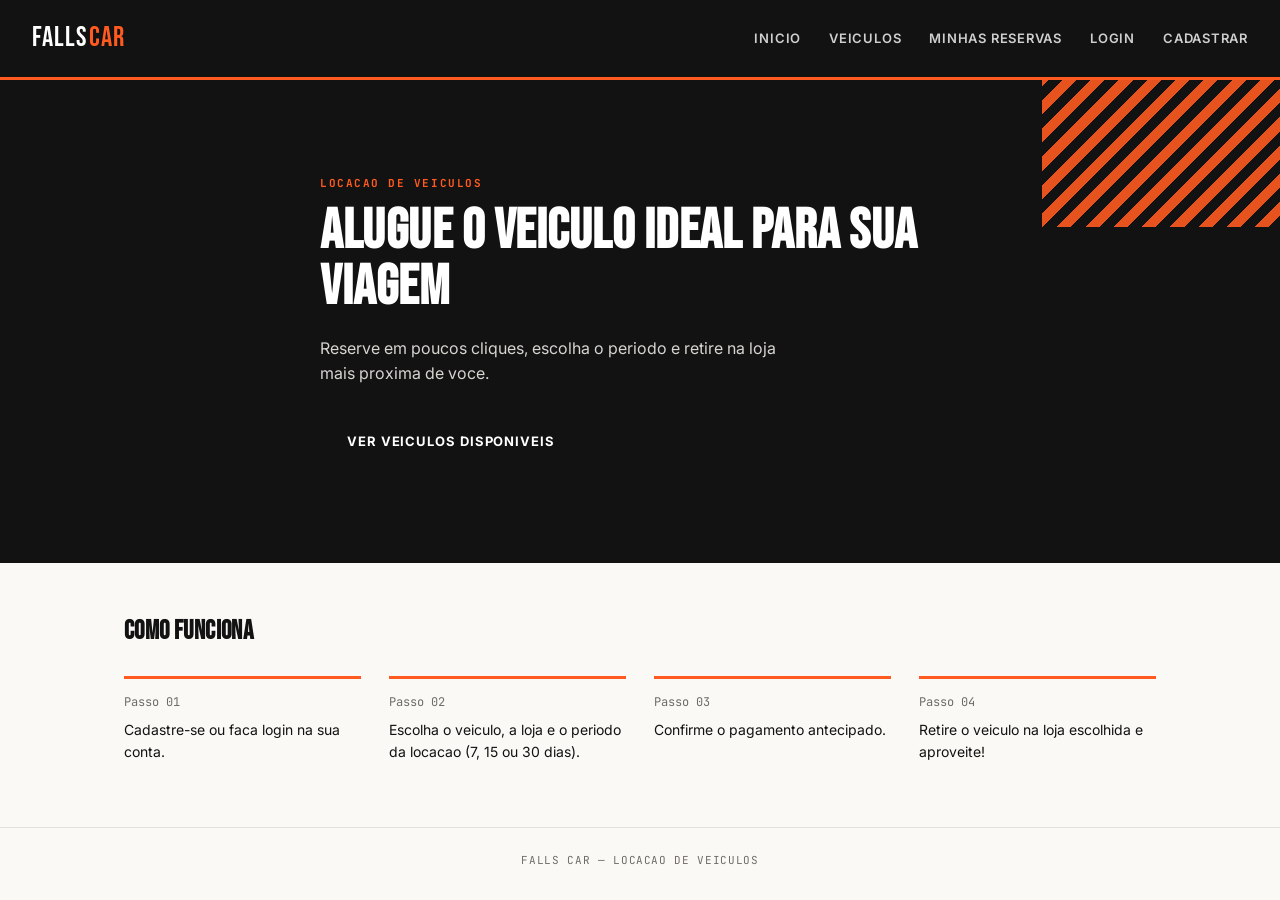
<file: fallscar/frontend/index.html>
<!DOCTYPE html>
<html lang="pt-br">
<head>
<meta charset="UTF-8">
<title>Falls Car - Locacao de Veiculos</title>
<link rel="preconnect" href="https://fonts.googleapis.com">
<link rel="stylesheet" href="css/style.css">
</head>
<body>

<header>
    <div class="logo">Falls<span>Car</span></div>
    <nav>
        <a href="index.html">Inicio</a>
        <a href="veiculos.html">Veiculos</a>
        <a href="minhas_reservas.html">Minhas Reservas</a>
        <a href="login.html" id="linkLogin">Login</a>
        <a href="cadastro.html" id="linkCadastro">Cadastrar</a>
        <a href="#" id="linkSair" style="display:none;">Sair</a>
    </nav>
</header>

<section class="hero">
    <div class="hero-conteudo">
        <span class="eyebrow">Locacao de veiculos</span>
        <h1>Alugue o veiculo ideal para sua viagem</h1>
        <p>Reserve em poucos cliques, escolha o periodo e retire na loja mais proxima de voce.</p>
        <a href="veiculos.html" class="btn">Ver veiculos disponiveis</a>
    </div>
</section>

<main>
    <h2>Como funciona</h2>
    <div class="passos">
        <div class="passo">
            <span class="num">Passo 01</span>
            <p>Cadastre-se ou faca login na sua conta.</p>
        </div>
        <div class="passo">
            <span class="num">Passo 02</span>
            <p>Escolha o veiculo, a loja e o periodo da locacao (7, 15 ou 30 dias).</p>
        </div>
        <div class="passo">
            <span class="num">Passo 03</span>
            <p>Confirme o pagamento antecipado.</p>
        </div>
        <div class="passo">
            <span class="num">Passo 04</span>
            <p>Retire o veiculo na loja escolhida e aproveite!</p>
        </div>
    </div>
</main>

<footer>Falls Car &mdash; Locacao de Veiculos</footer>

<script src="js/index.js"></script>
</body>
</html>
</file>
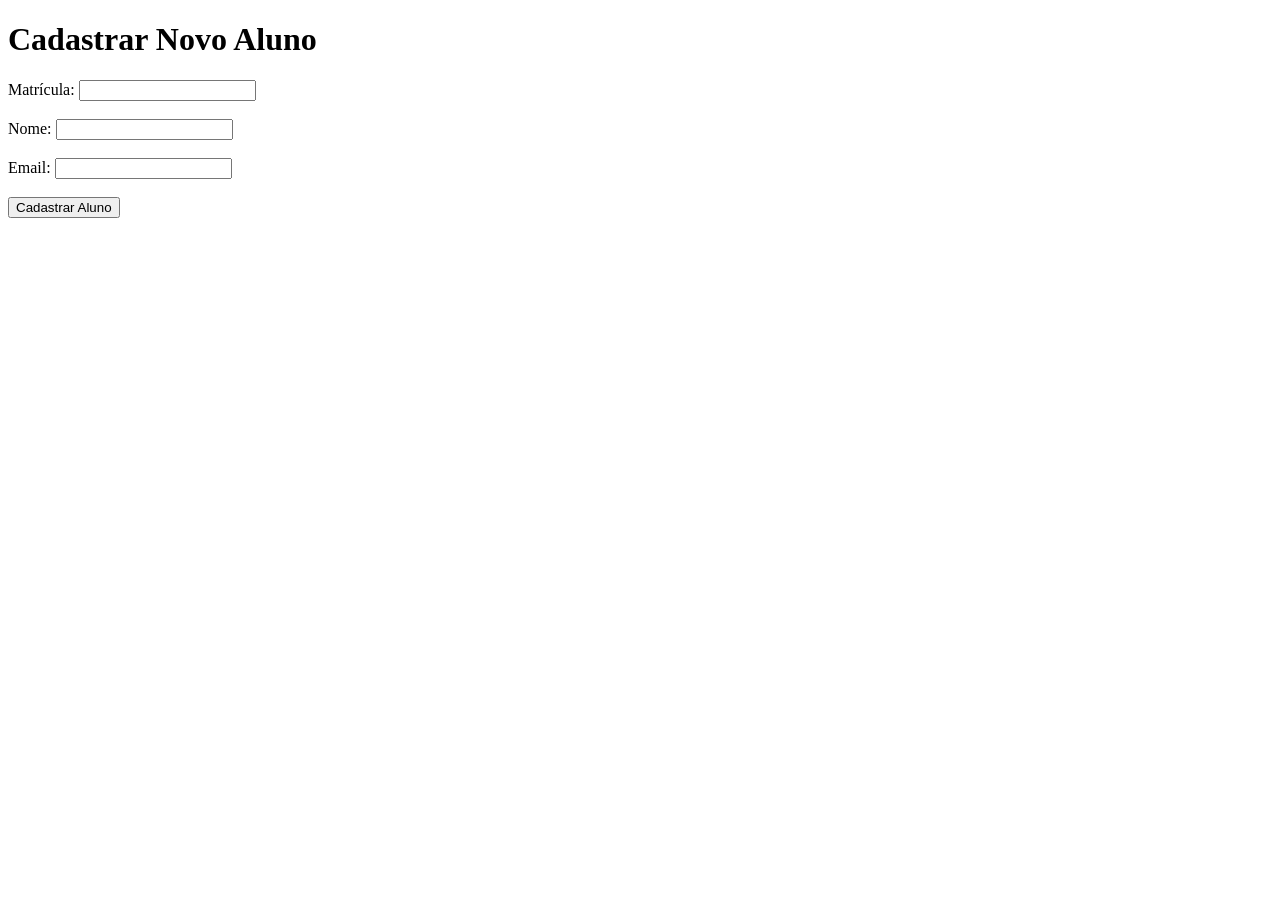
<file: CRUD/incluiraluno_comJavascript.html>
<?php
    $msg = "";
?>
<!DOCTYPE html>
<html>
<head>
    <meta charset="UTF-8">
    <title>Incluir Aluno</title>

    <script>
        function validarFormulario() {

            let matricula = document.forms["formAluno"]["matricula"].value;
            let nome = document.forms["formAluno"]["nome"].value;
            let email = document.forms["formAluno"]["email"].value;

            // Verifica matrícula
            if (matricula == "") {
                alert("Digite a matrícula.");
                return false;
            }

            // Verifica nome
            if (nome == "") {
                alert("Digite o nome.");
                return false;
            }

            // Verifica email
            if (email == "") {
                alert("Digite o email.");
                return false;
            }

            // Validação simples de email
            if (email.indexOf("@") == -1 || email.indexOf(".") == -1) {
                alert("Digite um email válido.");
                return false;
            }

            return true;
        }
    </script>

</head>
<body>

    <h1>Cadastrar Novo Aluno</h1>

    <form name="formAluno"
          action=""
          method="POST"
          onsubmit="return validarFormulario()">

        Matrícula:
        <input type="text" name="matricula">
        <br><br>

        Nome:
        <input type="text" name="nome">
        <br><br>

        Email:
        <input type="text" name="email">
        <br><br>

        <input type="submit" value="Cadastrar Aluno">
    </form>

</body>
</html>
</file>
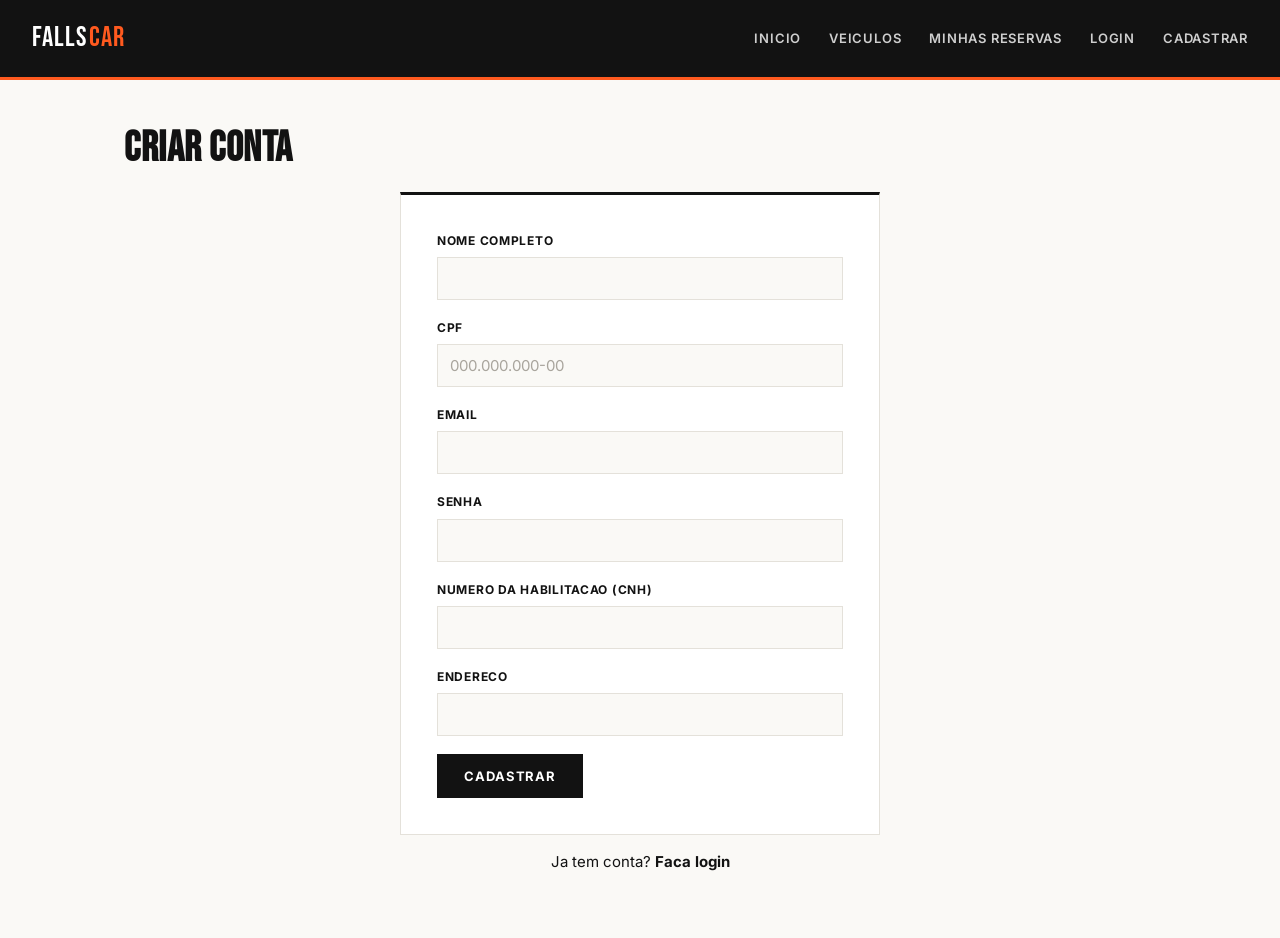
<file: fallscar/frontend/cadastro.html>
<!DOCTYPE html>
<html lang="pt-br">
<head>
<meta charset="UTF-8">
<title>Cadastro - Falls Car</title>
<link rel="preconnect" href="https://fonts.googleapis.com">
<link rel="stylesheet" href="css/style.css">
</head>
<body>

<header>
    <div class="logo">Falls<span>Car</span></div>
    <nav>
        <a href="index.html">Inicio</a>
        <a href="veiculos.html">Veiculos</a>
        <a href="minhas_reservas.html">Minhas Reservas</a>
        <a href="login.html" id="linkLogin">Login</a>
        <a href="cadastro.html" id="linkCadastro">Cadastrar</a>
        <a href="#" id="linkSair" style="display:none;">Sair</a>
    </nav>
</header>

<main>
    <h1>Criar Conta</h1>

    <div id="mensagem"></div>

    <form id="formCadastro">
        <div class="campo">
            <label for="nome">Nome completo</label>
            <input type="text" id="nome" name="nome" required>
        </div>

        <div class="campo">
            <label for="cpf">CPF</label>
            <input type="text" id="cpf" name="cpf" placeholder="000.000.000-00" required>
        </div>

        <div class="campo">
            <label for="email">Email</label>
            <input type="email" id="email" name="email" required>
        </div>

        <div class="campo">
            <label for="senha">Senha</label>
            <input type="password" id="senha" name="senha" required minlength="6">
        </div>

        <div class="campo">
            <label for="habilitacao">Numero da habilitacao (CNH)</label>
            <input type="text" id="habilitacao" name="habilitacao" required>
        </div>

        <div class="campo">
            <label for="endereco">Endereco</label>
            <input type="text" id="endereco" name="endereco" required>
        </div>

        <button type="submit">Cadastrar</button>
    </form>

    <p style="text-align:center; margin-top:15px;">
        Ja tem conta? <a href="login.html"><strong>Faca login</strong></a>
    </p>
</main>

<script src="js/cadastro.js"></script>
</body>
</html>
</file>
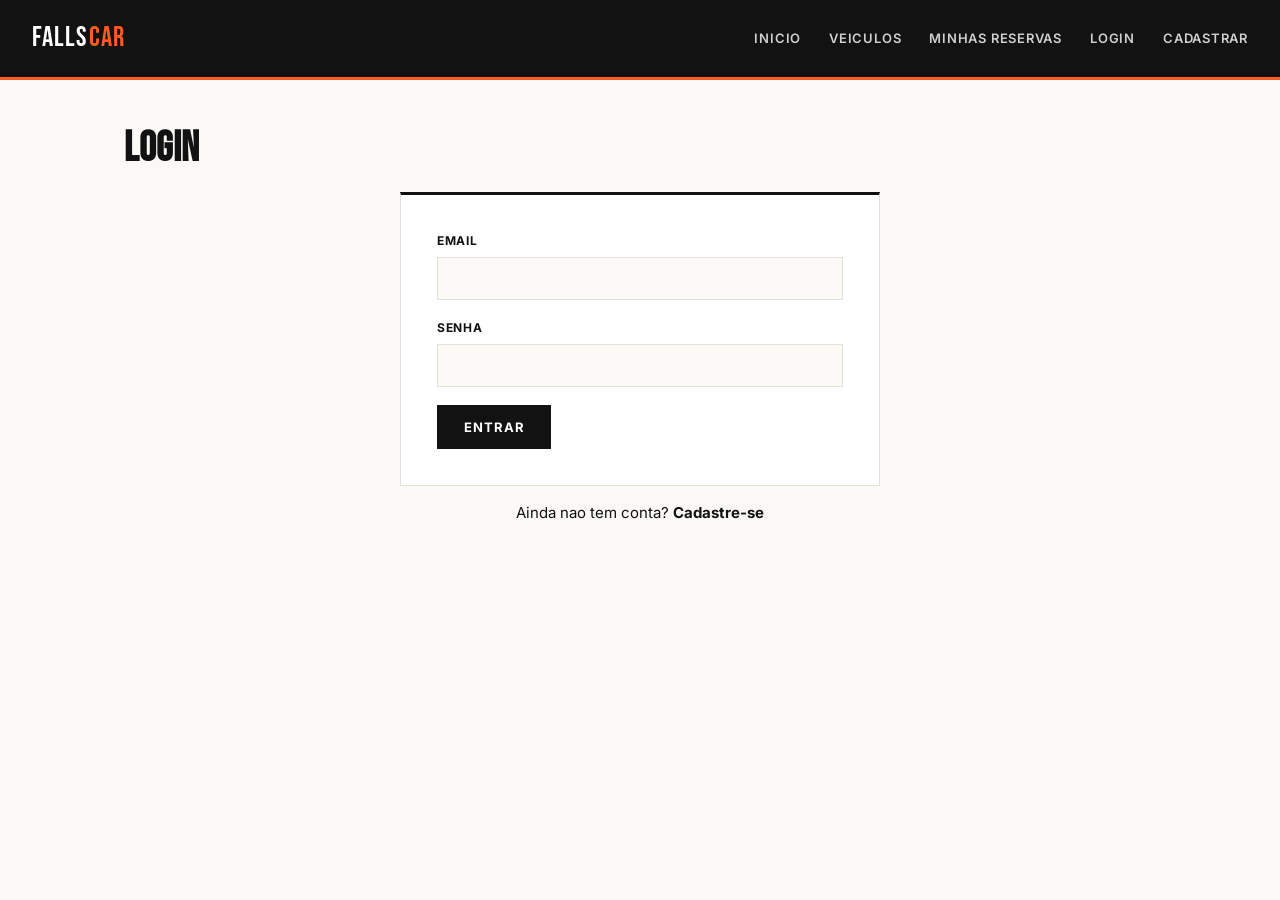
<file: fallscar/frontend/login.html>
<!DOCTYPE html>
<html lang="pt-br">
<head>
<meta charset="UTF-8">
<title>Login - Falls Car</title>
<link rel="preconnect" href="https://fonts.googleapis.com">
<link rel="stylesheet" href="css/style.css">
</head>
<body>

<header>
    <div class="logo">Falls<span>Car</span></div>
    <nav>
        <a href="index.html">Inicio</a>
        <a href="veiculos.html">Veiculos</a>
        <a href="minhas_reservas.html">Minhas Reservas</a>
        <a href="login.html" id="linkLogin">Login</a>
        <a href="cadastro.html" id="linkCadastro">Cadastrar</a>
        <a href="#" id="linkSair" style="display:none;">Sair</a>
    </nav>
</header>

<main>
    <h1>Login</h1>

    <div id="mensagem"></div>

    <form id="formLogin">
        <div class="campo">
            <label for="email">Email</label>
            <input type="email" id="email" name="email" required>
        </div>

        <div class="campo">
            <label for="senha">Senha</label>
            <input type="password" id="senha" name="senha" required>
        </div>

        <button type="submit">Entrar</button>
    </form>

    <p style="text-align:center; margin-top:15px;">
        Ainda nao tem conta? <a href="cadastro.html"><strong>Cadastre-se</strong></a>
    </p>
</main>

<script src="js/login.js"></script>
</body>
</html>
</file>
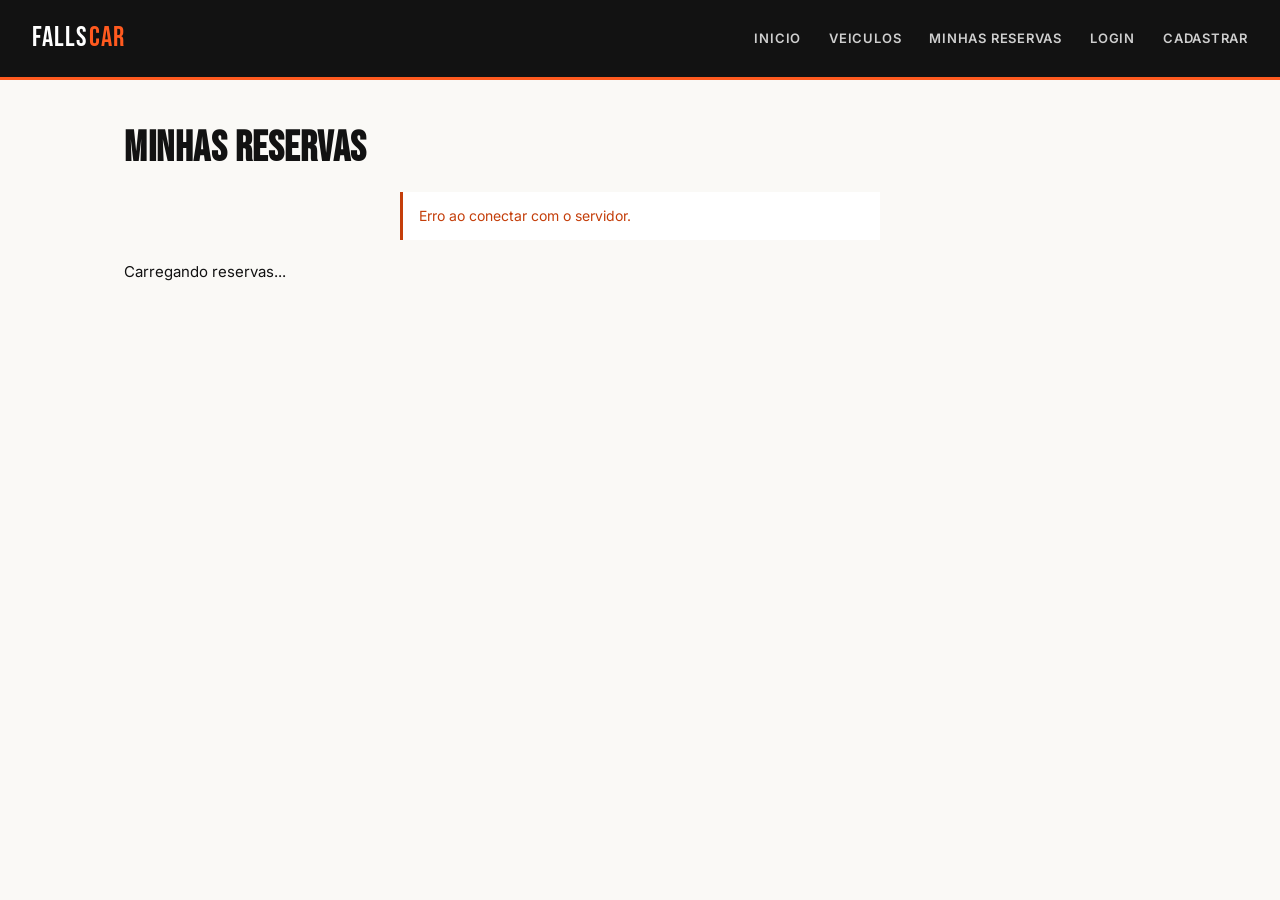
<file: fallscar/frontend/minhas_reservas.html>
<!DOCTYPE html>
<html lang="pt-br">
<head>
<meta charset="UTF-8">
<title>Minhas Reservas - Falls Car</title>
<link rel="preconnect" href="https://fonts.googleapis.com">
<link rel="stylesheet" href="css/style.css">
</head>
<body>

<header>
    <div class="logo">Falls<span>Car</span></div>
    <nav>
        <a href="index.html">Inicio</a>
        <a href="veiculos.html">Veiculos</a>
        <a href="minhas_reservas.html">Minhas Reservas</a>
        <a href="login.html" id="linkLogin">Login</a>
        <a href="cadastro.html" id="linkCadastro">Cadastrar</a>
        <a href="#" id="linkSair" style="display:none;">Sair</a>
    </nav>
</header>

<main>
    <h1>Minhas Reservas</h1>
    <div id="mensagem"></div>

    <div id="listaReservas">
        <p>Carregando reservas...</p>
    </div>
</main>

<script src="js/minhas_reservas.js"></script>
</body>
</html>
</file>
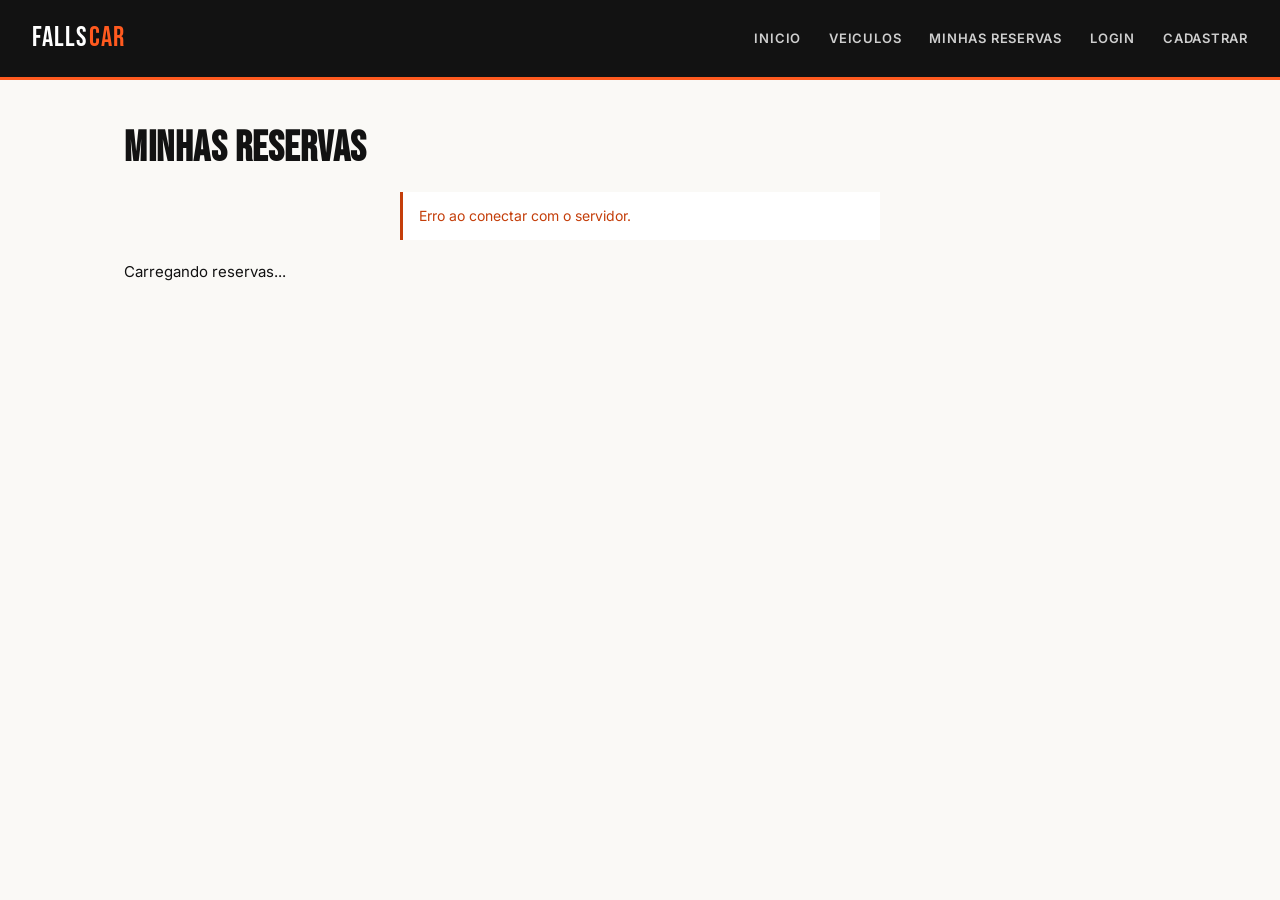
<file: fallscar/frontend/pagamento.html>
<!DOCTYPE html>
<html lang="pt-br">
<head>
<meta charset="UTF-8">
<title>Pagamento - Falls Car</title>
<link rel="preconnect" href="https://fonts.googleapis.com">
<link rel="stylesheet" href="css/style.css">
</head>
<body>

<header>
    <div class="logo">Falls<span>Car</span></div>
    <nav>
        <a href="index.html">Inicio</a>
        <a href="veiculos.html">Veiculos</a>
        <a href="minhas_reservas.html">Minhas Reservas</a>
        <a href="login.html" id="linkLogin">Login</a>
        <a href="cadastro.html" id="linkCadastro">Cadastrar</a>
        <a href="#" id="linkSair" style="display:none;">Sair</a>
    </nav>
</header>

<main>
    <h1>Pagamento</h1>

    <div id="resumoReserva"></div>
    <div id="mensagem"></div>

    <form id="formPagamento">
        <input type="hidden" id="reserva_id" name="reserva_id">

        <div class="campo">
            <label>Metodo de pagamento</label>
            <div class="opcoes-pagamento">
                <label><input type="radio" name="metodo" value="cartao" checked> Cartao de credito</label>
                <label><input type="radio" name="metodo" value="pix"> Pix</label>
            </div>
        </div>

        <div id="camposCartao">
            <div class="campo">
                <label for="nome_impresso">Nome impresso no cartao</label>
                <input type="text" id="nome_impresso" name="nome_impresso">
            </div>

            <div class="campo">
                <label for="numero_cartao">Numero do cartao</label>
                <input type="text" id="numero_cartao" name="numero_cartao" placeholder="0000 0000 0000 0000" maxlength="19">
            </div>

            <div class="campo">
                <label for="validade">Validade (MM/AAAA)</label>
                <input type="text" id="validade" name="validade" placeholder="MM/AAAA" maxlength="7">
            </div>

            <div class="campo">
                <label for="cvv">CVV</label>
                <input type="text" id="cvv" name="cvv" maxlength="4">
            </div>
        </div>

        <button type="submit">Confirmar Pagamento</button>
    </form>
</main>

<script src="js/pagamento.js"></script>
</body>
</html>
</file>
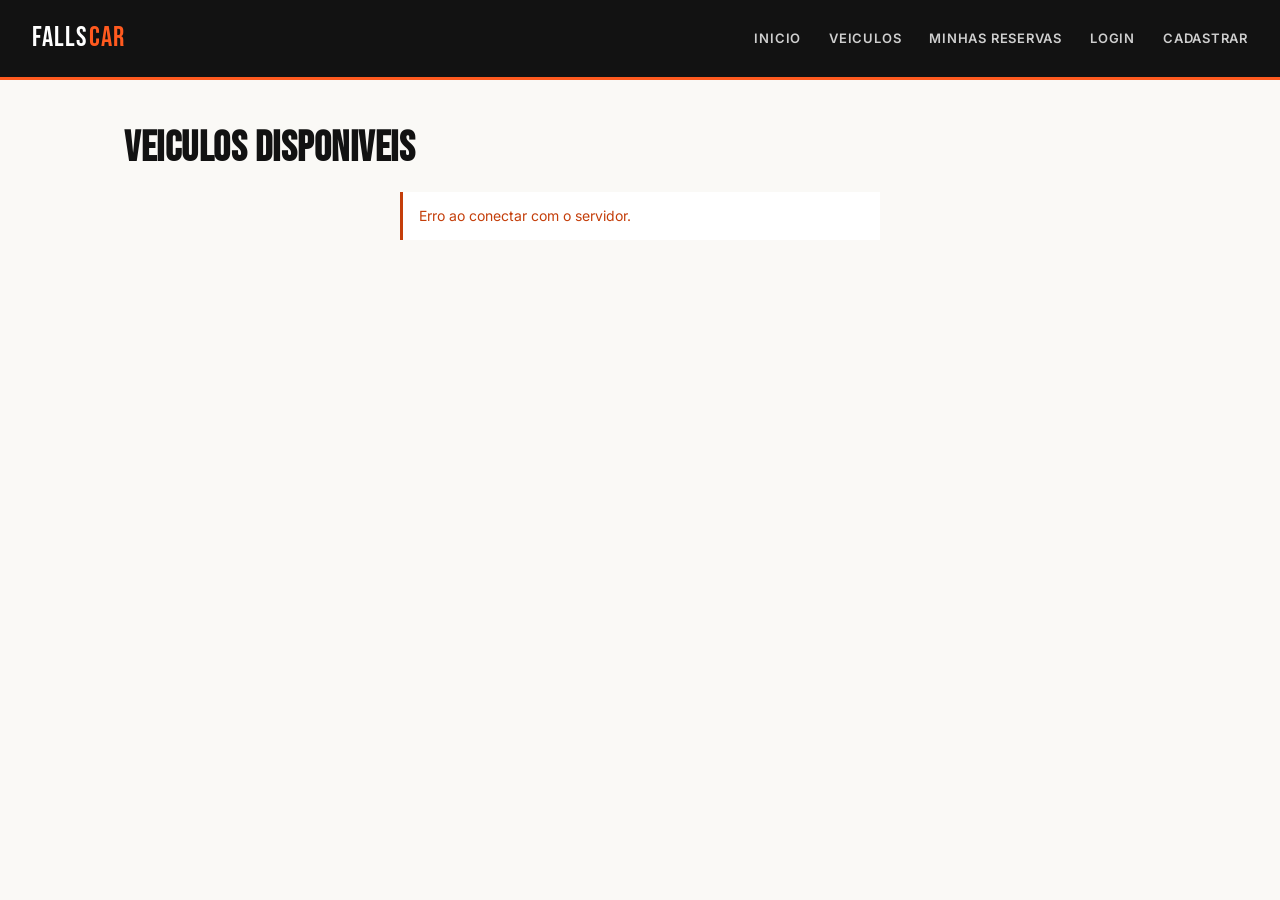
<file: fallscar/frontend/reserva.html>
<!DOCTYPE html>
<html lang="pt-br">
<head>
<meta charset="UTF-8">
<title>Reservar Veiculo - Falls Car</title>
<link rel="preconnect" href="https://fonts.googleapis.com">
<link rel="stylesheet" href="css/style.css">
</head>
<body>

<header>
    <div class="logo">Falls<span>Car</span></div>
    <nav>
        <a href="index.html">Inicio</a>
        <a href="veiculos.html">Veiculos</a>
        <a href="minhas_reservas.html">Minhas Reservas</a>
        <a href="login.html" id="linkLogin">Login</a>
        <a href="cadastro.html" id="linkCadastro">Cadastrar</a>
        <a href="#" id="linkSair" style="display:none;">Sair</a>
    </nav>
</header>

<main>
    <h1>Reservar Veiculo</h1>

    <div id="resumoVeiculo"></div>
    <div id="mensagem"></div>

    <form id="formReserva">
        <input type="hidden" id="veiculo_id" name="veiculo_id">

        <div class="campo">
            <label for="loja_retirada">Loja de retirada</label>
            <select id="loja_retirada" name="loja_retirada" required></select>
        </div>

        <div class="campo">
            <label for="loja_devolucao">Loja de devolucao</label>
            <select id="loja_devolucao" name="loja_devolucao" required></select>
        </div>
        <p style="font-size:13px; color:#666; margin-top:-10px; margin-bottom:15px;">
            A devolucao deve ser feita na mesma cidade da retirada.
        </p>

        <div class="campo">
            <label for="periodo_dias">Periodo da locacao</label>
            <select id="periodo_dias" name="periodo_dias" required>
                <option value="">Selecione</option>
                <option value="7">7 dias</option>
                <option value="15">15 dias</option>
                <option value="30">30 dias</option>
            </select>
        </div>

        <div class="campo">
            <label for="data_inicio">Data de retirada</label>
            <input type="date" id="data_inicio" name="data_inicio" required>
        </div>

        <div class="campo">
            <label>
                <input type="checkbox" id="temMotorista" name="temMotorista">
                Adicionar motorista adicional (opcional)
            </label>
        </div>

        <div id="dadosMotorista" style="display:none;">
            <div class="campo">
                <label for="motorista_nome">Nome do motorista adicional</label>
                <input type="text" id="motorista_nome" name="motorista_nome">
            </div>
            <div class="campo">
                <label for="motorista_cpf">CPF do motorista adicional</label>
                <input type="text" id="motorista_cpf" name="motorista_cpf">
            </div>
            <div class="campo">
                <label for="motorista_habilitacao">Habilitacao do motorista adicional</label>
                <input type="text" id="motorista_habilitacao" name="motorista_habilitacao">
            </div>
        </div>

        <p id="valorEstimado" style="font-weight:bold; margin-bottom:15px;"></p>

        <button type="submit">Confirmar Reserva</button>
    </form>
</main>

<script src="js/reserva.js"></script>
</body>
</html>
</file>
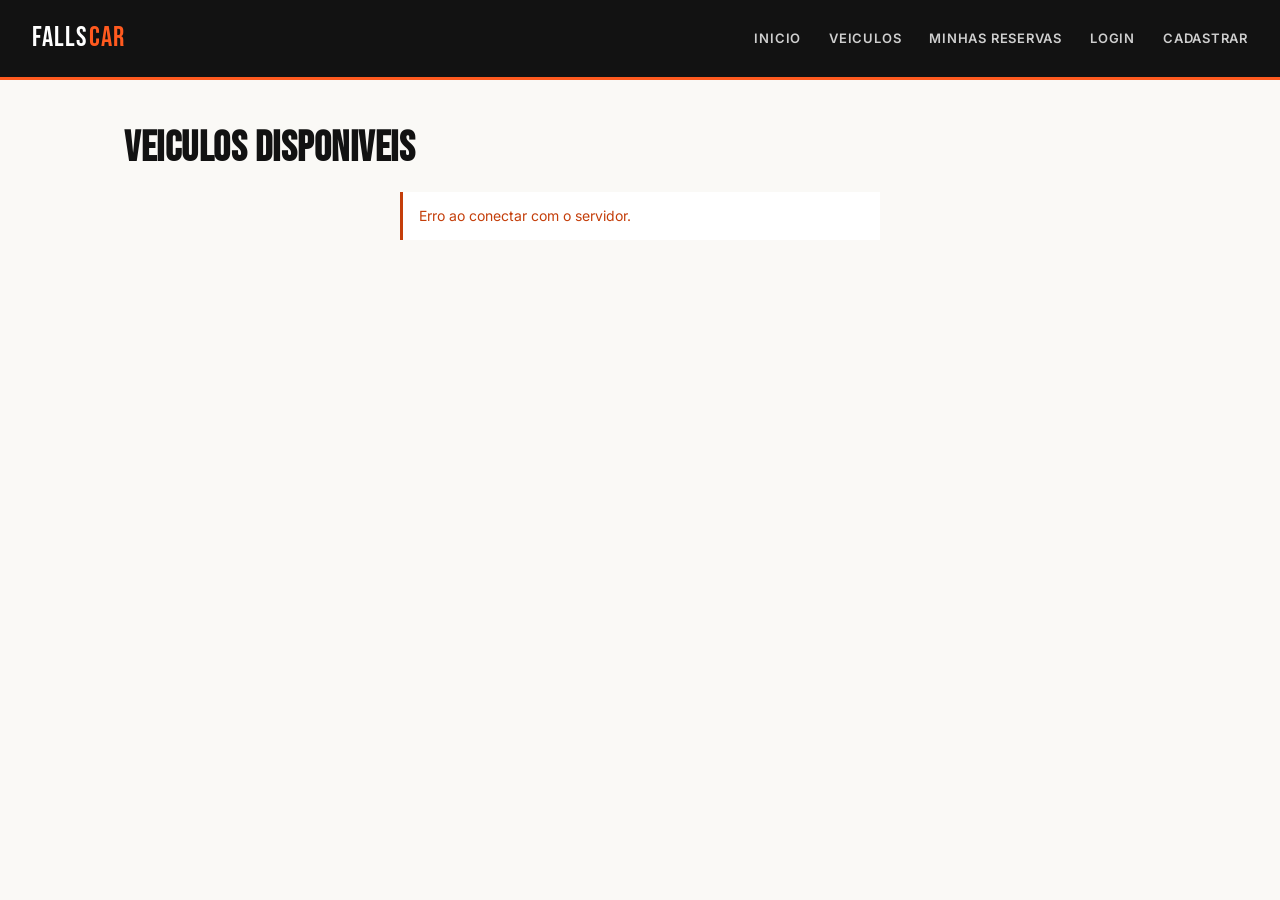
<file: fallscar/frontend/veiculos.html>
<!DOCTYPE html>
<html lang="pt-br">
<head>
<meta charset="UTF-8">
<title>Veiculos Disponiveis - Falls Car</title>
<link rel="preconnect" href="https://fonts.googleapis.com">
<link rel="stylesheet" href="css/style.css">
</head>
<body>

<header>
    <div class="logo">Falls<span>Car</span></div>
    <nav>
        <a href="index.html">Inicio</a>
        <a href="veiculos.html">Veiculos</a>
        <a href="minhas_reservas.html">Minhas Reservas</a>
        <a href="login.html" id="linkLogin">Login</a>
        <a href="cadastro.html" id="linkCadastro">Cadastrar</a>
        <a href="#" id="linkSair" style="display:none;">Sair</a>
    </nav>
</header>

<main>
    <h1>Veiculos Disponiveis</h1>
    <div id="mensagem"></div>

    <div class="grid-veiculos" id="listaVeiculos">
        <p>Carregando veiculos...</p>
    </div>
</main>

<script src="js/veiculos.js"></script>
</body>
</html>
</file>
<file: fallscar/frontend/css/style.css>
@import url('https://fonts.googleapis.com/css2?family=Bebas+Neue&family=Inter:wght@400;500;600;700&family=JetBrains+Mono:wght@500;700&display=swap');

:root {
    --ink: #121212;
    --ink-soft: #1d1d1d;
    --paper: #faf9f6;
    --card: #ffffff;
    --orange: #ff5a1f;
    --orange-deep: #c43e0a;
    --line: #e4e1da;
    --muted: #6f6c66;

    --font-display: 'Bebas Neue', Impact, sans-serif;
    --font-body: 'Inter', Arial, sans-serif;
    --font-mono: 'JetBrains Mono', 'Courier New', monospace;
}

* {
    margin: 0;
    padding: 0;
    box-sizing: border-box;
}

html {
    scroll-behavior: smooth;
}

body {
    font-family: var(--font-body);
    background-color: var(--paper);
    color: var(--ink);
    line-height: 1.6;
    font-size: 15px;
}

a {
    text-decoration: none;
    color: inherit;
}


.stripe {
    background: repeating-linear-gradient(
        -45deg,
        var(--orange),
        var(--orange) 6px,
        transparent 6px,
        transparent 12px
    );
}


header {
    background-color: var(--ink);
    color: #fff;
    padding: 0 32px;
    display: flex;
    justify-content: space-between;
    align-items: center;
    flex-wrap: wrap;
    border-bottom: 3px solid var(--orange);
    position: relative;
}

header .logo {
    font-family: var(--font-display);
    font-size: 28px;
    letter-spacing: 1px;
    padding: 16px 0;
    display: flex;
    align-items: baseline;
    gap: 2px;
}

header .logo span {
    color: var(--orange);
}

header nav {
    display: flex;
    align-items: center;
    gap: 28px;
}

header nav a {
    color: #cfcfcf;
    font-size: 13px;
    font-weight: 600;
    letter-spacing: 0.06em;
    text-transform: uppercase;
    padding: 22px 0;
    position: relative;
    transition: color 0.15s ease;
}

header nav a::after {
    content: "";
    position: absolute;
    left: 0;
    bottom: 16px;
    width: 0;
    height: 2px;
    background-color: var(--orange);
    transition: width 0.2s ease;
}

header nav a:hover {
    color: #fff;
}

header nav a:hover::after {
    width: 100%;
}

main {
    max-width: 1080px;
    margin: 0 auto;
    padding: 48px 24px 64px;
}

h1 {
    font-family: var(--font-display);
    font-size: 42px;
    letter-spacing: 0.5px;
    line-height: 1;
    margin-bottom: 22px;
    color: var(--ink);
}

h2 {
    font-family: var(--font-display);
    font-size: 26px;
    letter-spacing: 0.4px;
    margin-bottom: 14px;
    color: var(--ink);
}

h3 {
    font-family: var(--font-display);
    font-size: 22px;
    letter-spacing: 0.3px;
}

.eyebrow {
    font-family: var(--font-mono);
    font-size: 11px;
    font-weight: 700;
    letter-spacing: 0.14em;
    text-transform: uppercase;
    color: var(--muted);
}

form {
    background-color: var(--card);
    padding: 36px;
    border: 1px solid var(--line);
    border-top: 3px solid var(--ink);
    max-width: 480px;
    margin: 0 auto;
    position: relative;
}

.campo {
    margin-bottom: 18px;
    display: flex;
    flex-direction: column;
}

.campo label {
    font-size: 12px;
    font-weight: 700;
    letter-spacing: 0.06em;
    text-transform: uppercase;
    margin-bottom: 7px;
    color: var(--ink);
}

.campo input,
.campo select {
    padding: 11px 12px;
    border: 1.5px solid var(--line);
    background-color: var(--paper);
    font-family: var(--font-body);
    font-size: 15px;
    color: var(--ink);
    transition: border-color 0.15s ease, background-color 0.15s ease;
}

.campo input:focus,
.campo select:focus {
    outline: none;
    border-color: var(--orange);
    background-color: #fff;
}

.campo input::placeholder {
    color: #a9a59d;
}

.campo label:has(input[type="checkbox"]) {
    flex-direction: row;
    align-items: center;
    gap: 9px;
    text-transform: none;
    font-weight: 500;
    letter-spacing: normal;
    font-size: 14px;
}

input[type="checkbox"] {
    width: 17px;
    height: 17px;
    accent-color: var(--orange);
}

button, .btn {
    font-family: var(--font-body);
    background-color: var(--ink);
    color: #fff;
    border: 1.5px solid var(--ink);
    padding: 13px 26px;
    font-size: 13px;
    font-weight: 700;
    letter-spacing: 0.07em;
    text-transform: uppercase;
    cursor: pointer;
    display: inline-block;
    position: relative;
    overflow: hidden;
    z-index: 0;
    transition: color 0.2s ease, border-color 0.2s ease;
}

button::before, .btn::before {
    content: "";
    position: absolute;
    inset: 0;
    background-color: var(--orange);
    transform: translateX(-101%);
    transition: transform 0.22s ease;
    z-index: -1;
}

button:hover, .btn:hover {
    border-color: var(--orange);
}

button:hover::before, .btn:hover::before {
    transform: translateX(0);
}

button:active, .btn:active {
    transform: translateY(1px);
}

.btn-cancelar {
    background-color: #fff;
    color: var(--orange-deep);
    border: 1.5px solid var(--orange-deep);
}

.btn-cancelar::before {
    background-color: var(--orange-deep);
}

.btn-cancelar:hover {
    color: #fff;
    border-color: var(--orange-deep);
}

.btn-secundario {
    background-color: #fff;
    color: var(--ink);
    border: 1.5px solid var(--line);
}

.btn-secundario::before {
    background-color: var(--ink);
}

.btn-secundario:hover {
    color: #fff;
    border-color: var(--ink);
}

.mensagem {
    padding: 13px 16px;
    border-left: 3px solid;
    margin-bottom: 20px;
    font-size: 14px;
    max-width: 480px;
    margin-left: auto;
    margin-right: auto;
    background-color: #fff;
}

.mensagem.sucesso {
    border-color: var(--ink);
    color: var(--ink);
}

.mensagem.erro {
    border-color: var(--orange-deep);
    color: var(--orange-deep);
}

.grid-veiculos {
    display: grid;
    grid-template-columns: repeat(auto-fill, minmax(250px, 1fr));
    gap: 24px;
}


.card-veiculo {
    background-color: var(--card);
    border: 1px solid var(--line);
    padding: 0;
    text-align: left;
    position: relative;
    overflow: hidden;
    display: flex;
    flex-direction: column;
    transition: transform 0.18s ease, box-shadow 0.18s ease;
}

.card-veiculo:hover {
    transform: translateY(-4px);
    box-shadow: 0 14px 28px -14px rgba(18, 18, 18, 0.35);
}

.card-veiculo .retrato {
    background-color: var(--ink);
    color: #fff;
    padding: 26px 20px 20px;
    position: relative;
    overflow: hidden;
}

.card-veiculo .retrato::after {
    content: "";
    position: absolute;
    top: 0;
    right: 0;
    width: 46px;
    height: 46px;
    background: repeating-linear-gradient(
        -45deg,
        var(--orange),
        var(--orange) 5px,
        transparent 5px,
        transparent 10px
    );
    -webkit-mask: linear-gradient(-45deg, transparent 49%, #000 50%);
            mask: linear-gradient(-45deg, transparent 49%, #000 50%);
}

.card-veiculo .categoria-grande {
    font-family: var(--font-display);
    font-size: 30px;
    line-height: 1;
    letter-spacing: 0.5px;
    color: var(--orange);
    word-break: break-word;
    max-width: 92%;
}

.card-veiculo .cidade-tag {
    font-family: var(--font-mono);
    font-size: 11px;
    letter-spacing: 0.08em;
    text-transform: uppercase;
    color: #cfcfcf;
    margin-top: 6px;
}

.card-veiculo .corpo {
    padding: 18px 20px 20px;
    display: flex;
    flex-direction: column;
    gap: 12px;
    flex: 1;
}

.card-veiculo h3 {
    font-size: 20px;
}

.card-veiculo .ficha {
    font-family: var(--font-mono);
    font-size: 12px;
    color: var(--muted);
    display: flex;
    gap: 14px;
}

.card-veiculo .preco {
    font-family: var(--font-mono);
    font-size: 22px;
    font-weight: 700;
    color: var(--ink);
    font-variant-numeric: tabular-nums;
}

.card-veiculo .preco small {
    font-size: 12px;
    font-weight: 500;
    color: var(--muted);
    text-transform: uppercase;
}

.card-veiculo button {
    width: 100%;
    margin-top: auto;
}

.resumo-veiculo {
    max-width: 340px;
    margin: 0 auto 28px;
}

.card-reserva {
    background-color: var(--card);
    border: 1px solid var(--line);
    border-left: 3px solid var(--ink);
    padding: 22px 24px;
    margin-bottom: 16px;
    display: flex;
    justify-content: space-between;
    align-items: center;
    flex-wrap: wrap;
    gap: 16px;
}

.card-reserva h3 {
    font-size: 19px;
    margin-bottom: 6px;
}

.card-reserva p {
    font-size: 13px;
    color: var(--muted);
}

.card-reserva .valor-linha {
    font-family: var(--font-mono);
    font-weight: 700;
    color: var(--ink);
    font-size: 14px;
}

.card-reserva > div:last-child {
    display: flex;
    flex-direction: column;
    align-items: flex-end;
    gap: 10px;
}

.status {
    padding: 5px 12px;
    font-family: var(--font-mono);
    font-size: 11px;
    font-weight: 700;
    letter-spacing: 0.06em;
    text-transform: uppercase;
    border: 1.5px solid;
}

.status.pendente {
    background-color: var(--orange);
    color: var(--ink);
    border-color: var(--orange);
}

.status.confirmada {
    background-color: var(--ink);
    color: #fff;
    border-color: var(--ink);
}

.status.cancelada {
    background-color: #fff;
    color: var(--muted);
    border-color: var(--line);
    text-decoration: line-through;
}

.hero {
    background-color: var(--ink);
    color: #fff;
    padding: 90px 24px;
    position: relative;
    overflow: hidden;
    text-align: left;
}

.hero::before {
    content: "";
    position: absolute;
    top: -40%;
    right: -8%;
    width: 340px;
    height: 340px;
    background: repeating-linear-gradient(
        -45deg,
        var(--orange),
        var(--orange) 10px,
        transparent 10px,
        transparent 20px
    );
    opacity: 0.9;
    transform: rotate(0deg);
}

.hero-conteudo {
    max-width: 640px;
    margin: 0 auto;
    position: relative;
    z-index: 1;
}

.hero .eyebrow {
    color: var(--orange);
}

.hero h1 {
    color: #fff;
    font-size: 56px;
    margin: 10px 0 20px;
}

.hero p {
    margin: 0 0 30px;
    font-size: 16px;
    color: #d7d5d0;
    max-width: 480px;
}

.passos {
    display: grid;
    grid-template-columns: repeat(auto-fit, minmax(200px, 1fr));
    gap: 28px;
    margin-top: 24px;
}

.passo {
    border-top: 3px solid var(--orange);
    padding-top: 14px;
}

.passo .num {
    font-family: var(--font-mono);
    color: var(--muted);
    font-size: 12px;
    display: block;
    margin-bottom: 6px;
}

.passo p {
    font-size: 14px;
    color: var(--ink);
}

.opcoes-pagamento {
    display: flex;
    gap: 10px;
    margin-bottom: 18px;
}

.opcoes-pagamento label {
    flex: 1;
    display: flex;
    align-items: center;
    justify-content: center;
    gap: 8px;
    font-weight: 600;
    font-size: 13px;
    text-transform: uppercase;
    letter-spacing: 0.04em;
    padding: 12px 10px;
    border: 1.5px solid var(--line);
    cursor: pointer;
    transition: border-color 0.15s ease, background-color 0.15s ease;
}

.opcoes-pagamento input[type="radio"] {
    accent-color: var(--orange);
}

.opcoes-pagamento label:has(input:checked) {
    border-color: var(--ink);
    background-color: var(--ink);
    color: #fff;
}

.painel-resumo {
    background-color: var(--ink);
    color: #fff;
    padding: 24px 26px;
    max-width: 480px;
    margin: 0 auto 24px;
    position: relative;
}

.painel-resumo::before {
    content: "";
    position: absolute;
    left: 0;
    top: 0;
    bottom: 0;
    width: 4px;
    background: repeating-linear-gradient(
        -45deg,
        var(--orange),
        var(--orange) 4px,
        transparent 4px,
        transparent 8px
    );
}

.painel-resumo h3 {
    color: #fff;
    margin-bottom: 10px;
}

.painel-resumo p {
    font-size: 13.5px;
    color: #cfcdc8;
    margin-bottom: 4px;
}

.painel-resumo .total {
    font-family: var(--font-mono);
    font-size: 24px;
    font-weight: 700;
    color: var(--orange);
    margin-top: 12px;
}

footer {
    text-align: center;
    padding: 24px;
    font-family: var(--font-mono);
    font-size: 11px;
    letter-spacing: 0.06em;
    text-transform: uppercase;
    color: var(--muted);
    border-top: 1px solid var(--line);
}

@media (max-width: 640px) {
    header {
        flex-direction: column;
        align-items: flex-start;
        padding: 0 20px;
    }
    header nav {
        gap: 18px;
        padding-bottom: 14px;
        flex-wrap: wrap;
    }
    header nav a {
        padding: 10px 0;
    }
    form {
        padding: 24px;
    }
    h1 {
        font-size: 32px;
    }
    .hero {
        padding: 56px 20px;
    }
    .hero h1 {
        font-size: 38px;
    }
    .card-reserva {
        flex-direction: column;
        align-items: flex-start;
    }
    .card-reserva > div:last-child {
        align-items: flex-start;
        width: 100%;
    }
}

a:focus-visible,
button:focus-visible,
input:focus-visible,
select:focus-visible {
    outline: 2px solid var(--orange);
    outline-offset: 2px;
}

@media (prefers-reduced-motion: reduce) {
    * {
        transition: none !important;
        scroll-behavior: auto !important;
    }
}
</file>
